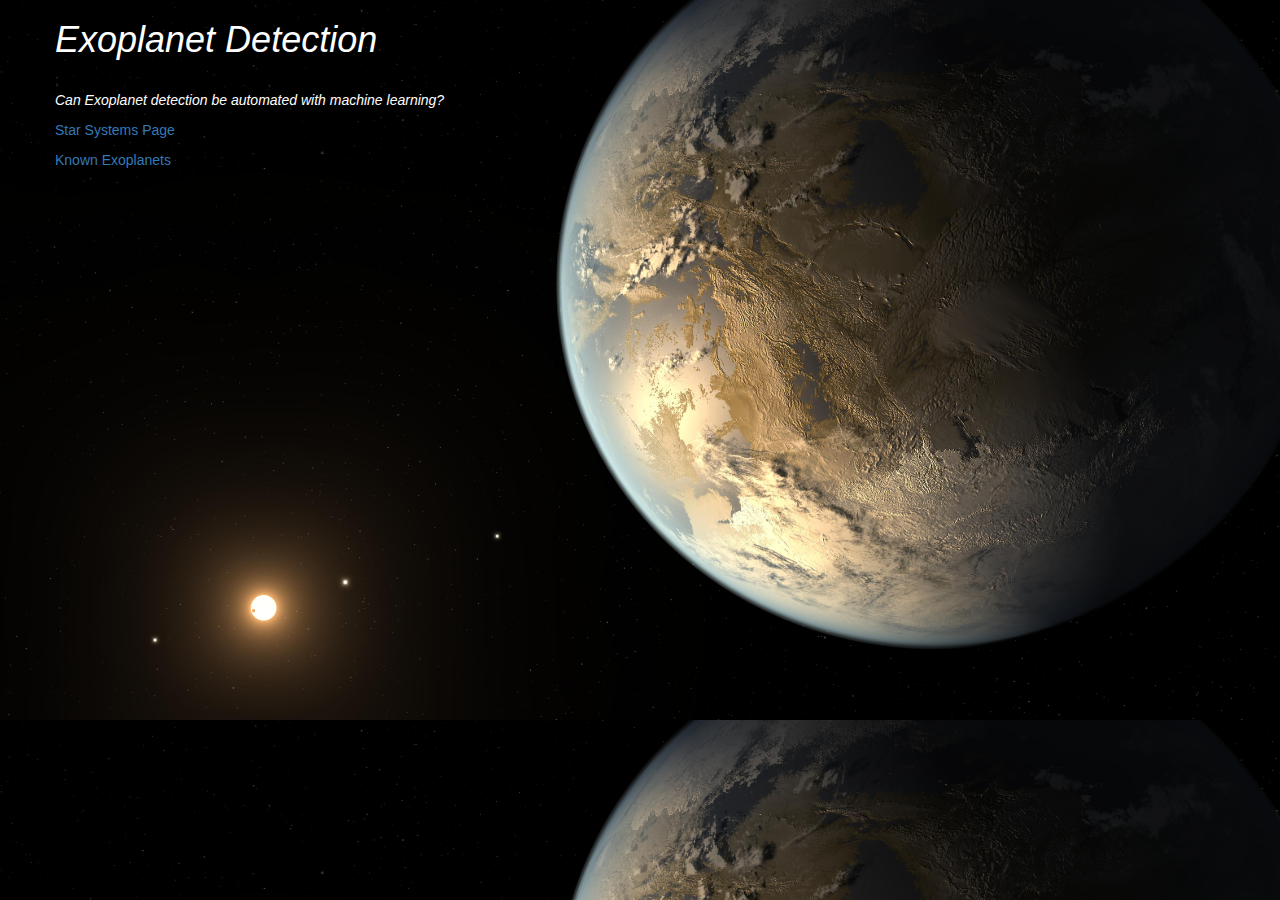
<file: index.html>
<!DOCTYPE html>
<html lang="en">

<head>
    <meta charset="UTF-8">
    <meta http-equiv="X-UA-Compatible" content="IE=edge">
    <meta name="viewport" content="width=device-width, initial-scale=1.0">
    <title>Exoplanet Detection</title>
    <link rel="stylesheet" href="https://maxcdn.bootstrapcdn.com/bootstrap/3.3.7/css/bootstrap.min.css">
    <style>
        body {
            background-image: url('Background.jpg');
            background-size: cover;
        }
    </style>

</head>
<body>
    <div class="container">
        <div class="row">
          <div class="bg-dark" class= col-md-12>
            <h1 style="color:white"; style= "text-align:left"><em>Exoplanet Detection</em></h1>;
            <p style="color:white"><em>Can Exoplanet detection be automated with machine learning?</em></p>
            <p></p>
            <a href="aux-pages/stars/star-systems.html">Star Systems Page</a>
            <p></p>
            <a href="aux-pages/known-exoplanets/known-exoplanets.html">Known Exoplanets</a>
          </div>
        </div>
    </div>



    
</body>
</html>
</file>
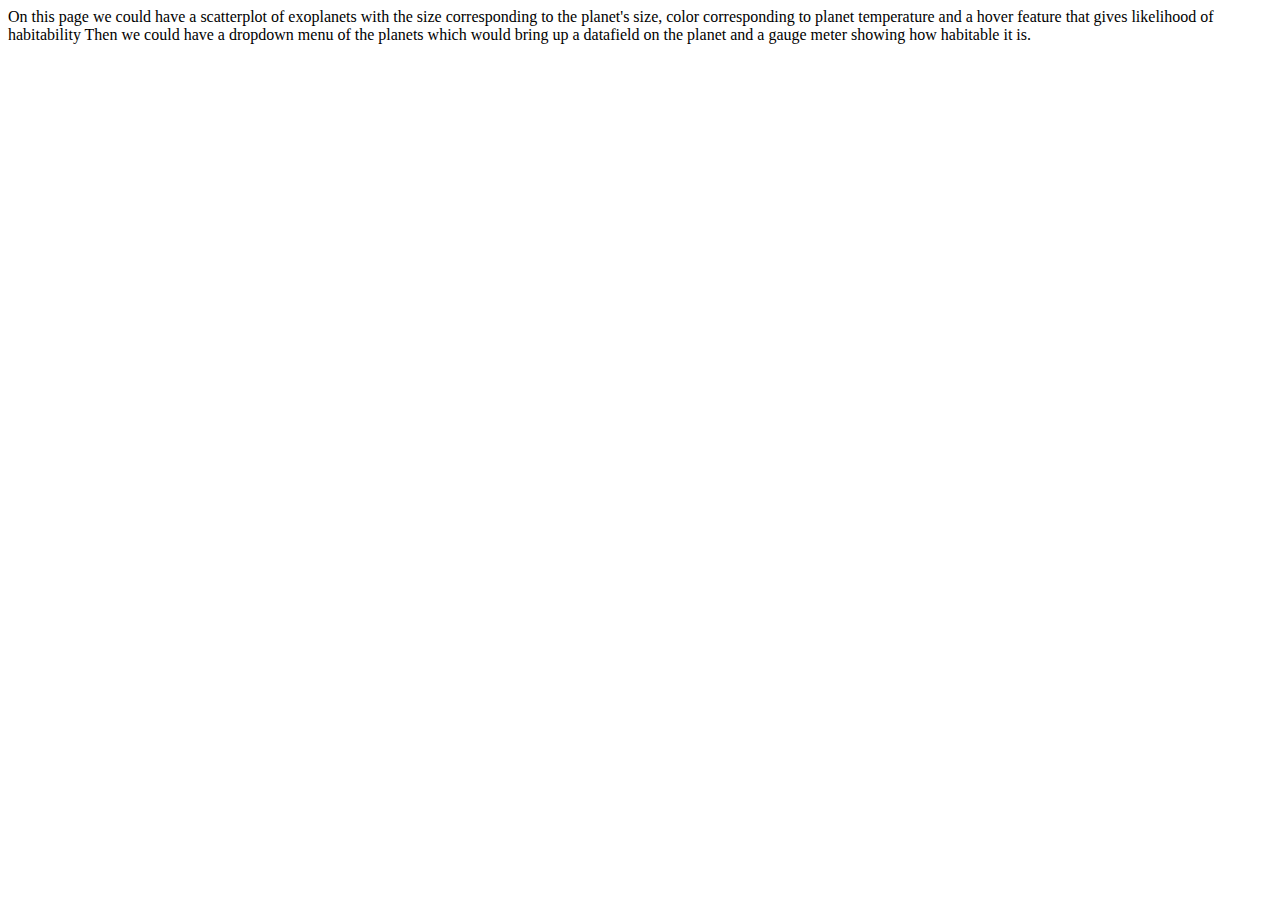
<file: aux-pages/known-exoplanets/known-exoplanets.html>
<!DOCTYPE html>
<html lang="en">
<head>
    <meta charset="UTF-8">
    <meta http-equiv="X-UA-Compatible" content="IE=edge">
    <meta name="viewport" content="width=device-width, initial-scale=1.0">
    <title>Alex's Page</title>
</head>
<body>
    On this page we could have a scatterplot of exoplanets with the size corresponding to the planet's size, color corresponding to planet temperature and a hover feature that gives likelihood of habitability

    Then we could have a dropdown menu of the planets which would bring up a datafield on the planet and a gauge meter showing how habitable it is.
</body>
</html>
</file>
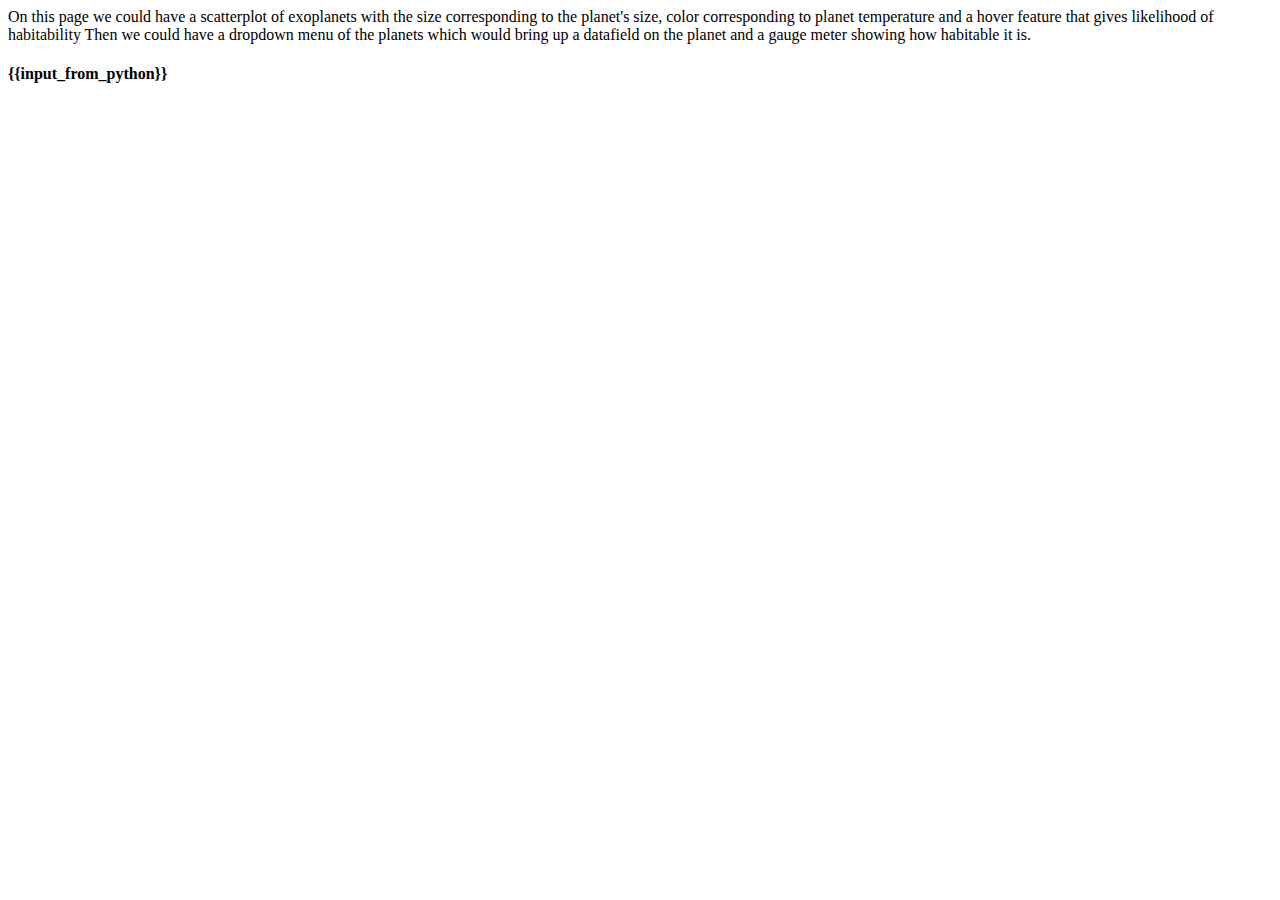
<file: app/aux-pages/known-exoplanets/known-exoplanets.html>
<!DOCTYPE html>
<html lang="en">
<head>
    <meta charset="UTF-8">
    <meta http-equiv="X-UA-Compatible" content="IE=edge">
    <meta name="viewport" content="width=device-width, initial-scale=1.0">
    <title>Alex's Page</title>
</head>
<body>
    On this page we could have a scatterplot of exoplanets with the size corresponding to the planet's size, color corresponding to planet temperature and a hover feature that gives likelihood of habitability

    Then we could have a dropdown menu of the planets which would bring up a datafield on the planet and a gauge meter showing how habitable it is.
<div>
<h4 class="media-heading">{{input_from_python}}</h4>
</div>

</body>
</html>
</file>
